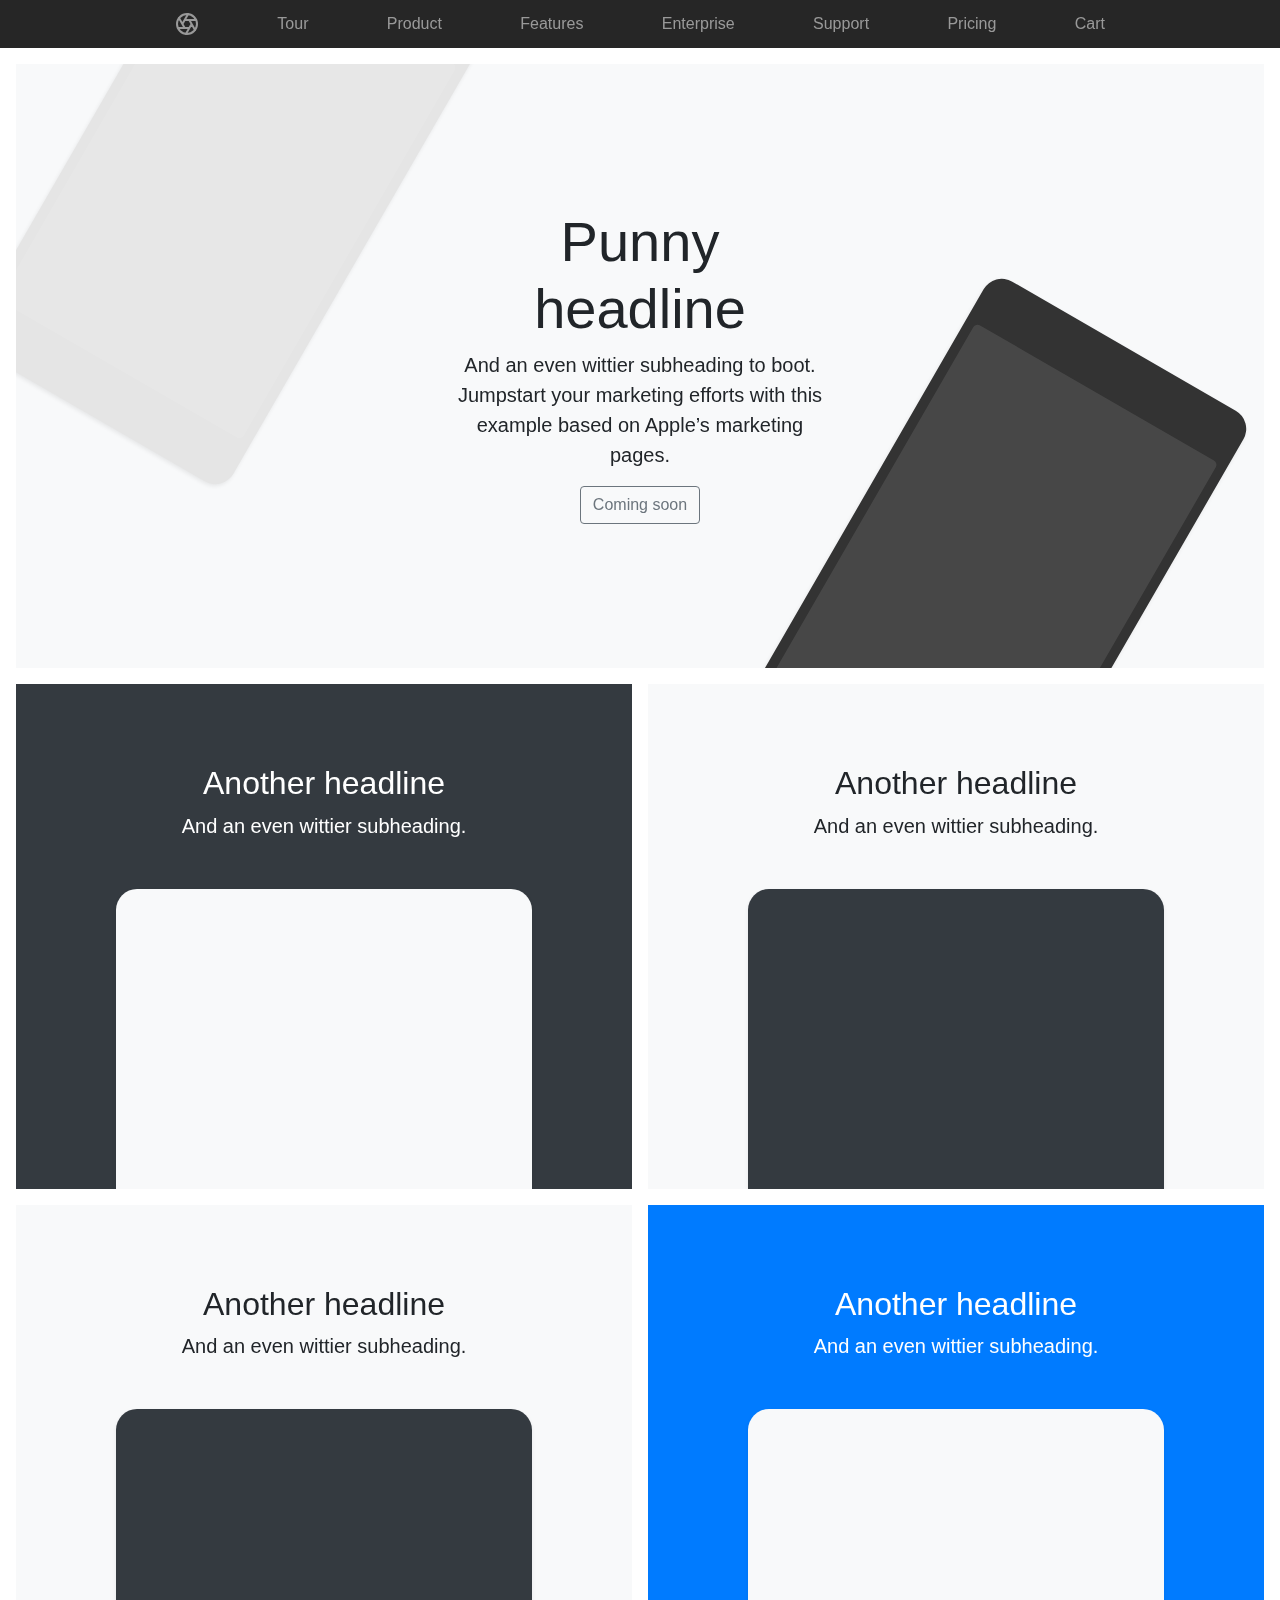
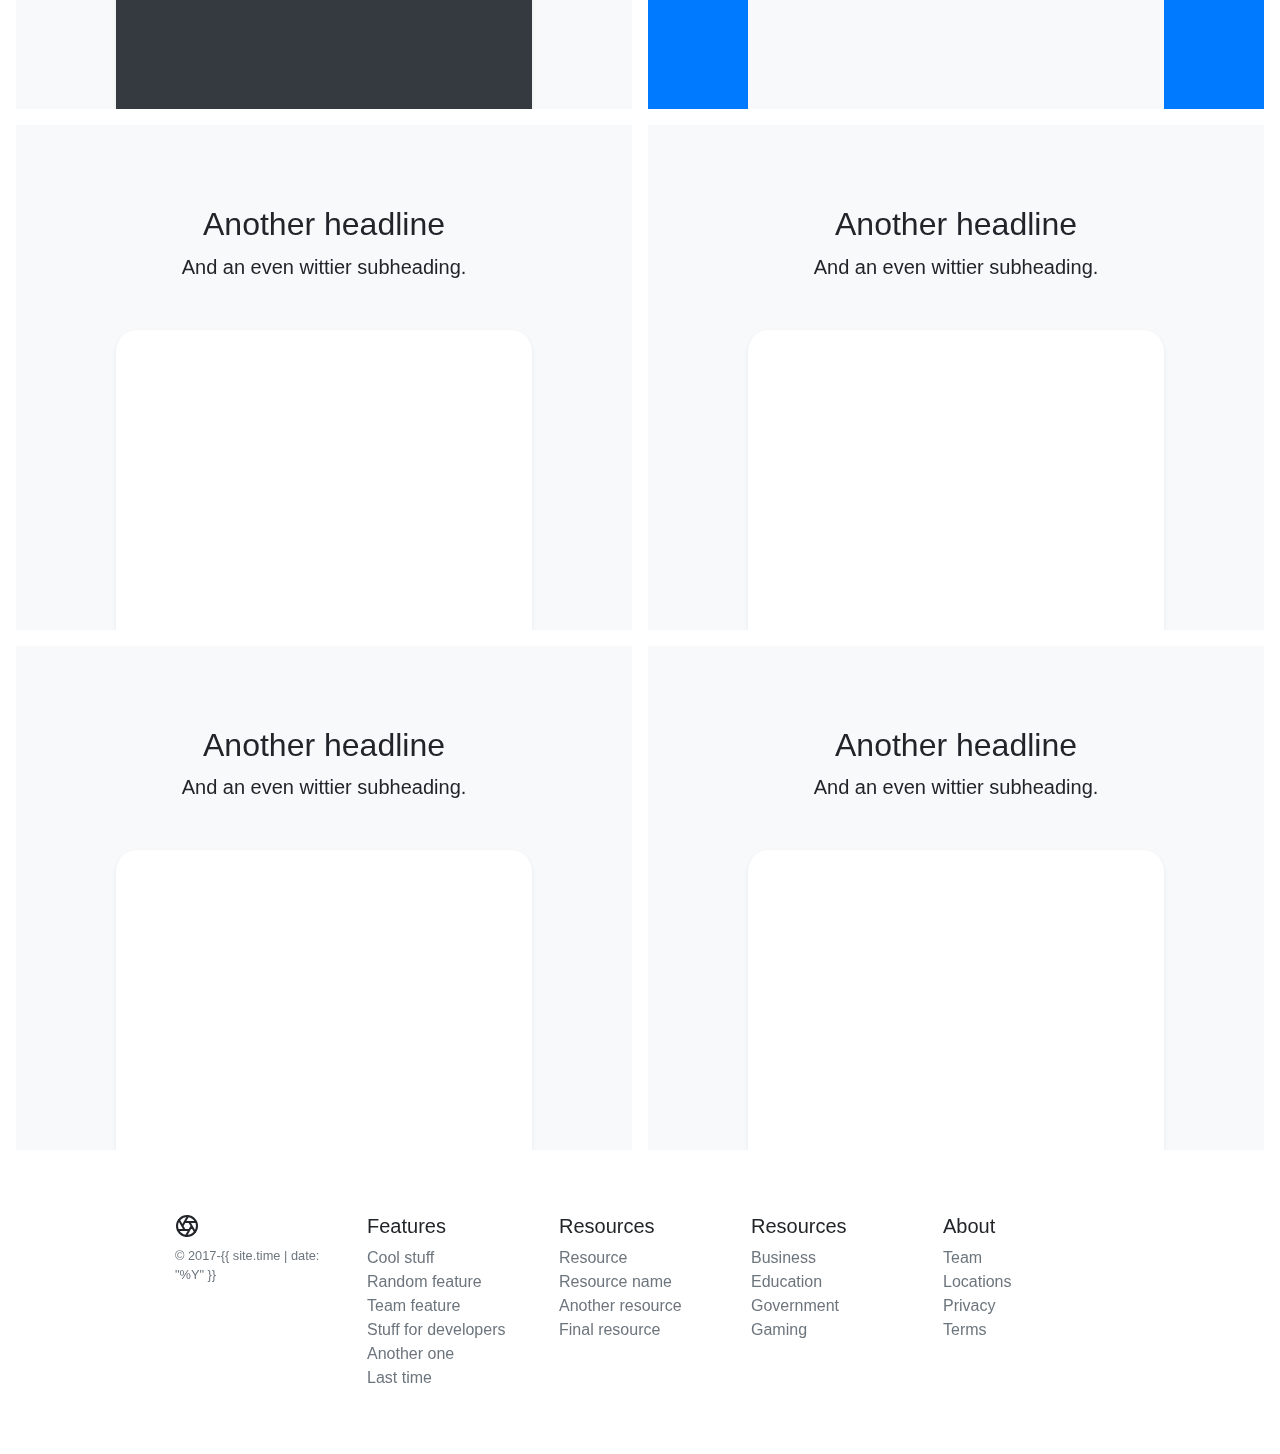
<file: sites/products-example.html>
<!DOCTYPE html>
<html lang="en">
<head>
    <meta charset="UTF-8">
    <meta name="viewport" content="width=device-width, initial-scale=1, shrink-to-fit=no">
    <link rel="stylesheet" href="../css/bootstrap.min.css"/>
    <link rel="stylesheet" href="../css/product.css"/>
</head>
<body>
<body>
<nav class="site-header sticky-top py-1">
    <div class="container d-flex flex-column flex-md-row justify-content-between">
        <a class="py-2" href="#">
            <svg xmlns="http://www.w3.org/2000/svg" width="24" height="24" fill="none" stroke="currentColor" stroke-linecap="round" stroke-linejoin="round" stroke-width="2" class="d-block mx-auto" role="img" viewBox="0 0 24 24" focusable="false"><title>Product</title><circle cx="12" cy="12" r="10"/><path d="M14.31 8l5.74 9.94M9.69 8h11.48M7.38 12l5.74-9.94M9.69 16L3.95 6.06M14.31 16H2.83m13.79-4l-5.74 9.94"/></svg>
        </a>
        <a class="py-2 d-none d-md-inline-block" href="#">Tour</a>
        <a class="py-2 d-none d-md-inline-block" href="#">Product</a>
        <a class="py-2 d-none d-md-inline-block" href="#">Features</a>
        <a class="py-2 d-none d-md-inline-block" href="#">Enterprise</a>
        <a class="py-2 d-none d-md-inline-block" href="#">Support</a>
        <a class="py-2 d-none d-md-inline-block" href="#">Pricing</a>
        <a class="py-2 d-none d-md-inline-block" href="#">Cart</a>
    </div>
</nav>

<div class="position-relative overflow-hidden p-3 p-md-5 m-md-3 text-center bg-light">
    <div class="col-md-5 p-lg-5 mx-auto my-5">
        <h1 class="display-4 font-weight-normal">Punny headline</h1>
        <p class="lead font-weight-normal">And an even wittier subheading to boot. Jumpstart your marketing efforts with this example based on Apple’s marketing pages.</p>
        <a class="btn btn-outline-secondary" href="#">Coming soon</a>
    </div>
    <div class="product-device shadow-sm d-none d-md-block"></div>
    <div class="product-device product-device-2 shadow-sm d-none d-md-block"></div>
</div>

<div class="d-md-flex flex-md-equal w-100 my-md-3 pl-md-3">
    <div class="bg-dark mr-md-3 pt-3 px-3 pt-md-5 px-md-5 text-center text-white overflow-hidden">
        <div class="my-3 py-3">
            <h2 class="display-5">Another headline</h2>
            <p class="lead">And an even wittier subheading.</p>
        </div>
        <div class="bg-light shadow-sm mx-auto" style="width: 80%; height: 300px; border-radius: 21px 21px 0 0;"></div>
    </div>
    <div class="bg-light mr-md-3 pt-3 px-3 pt-md-5 px-md-5 text-center overflow-hidden">
        <div class="my-3 p-3">
            <h2 class="display-5">Another headline</h2>
            <p class="lead">And an even wittier subheading.</p>
        </div>
        <div class="bg-dark shadow-sm mx-auto" style="width: 80%; height: 300px; border-radius: 21px 21px 0 0;"></div>
    </div>
</div>

<div class="d-md-flex flex-md-equal w-100 my-md-3 pl-md-3">
    <div class="bg-light mr-md-3 pt-3 px-3 pt-md-5 px-md-5 text-center overflow-hidden">
        <div class="my-3 p-3">
            <h2 class="display-5">Another headline</h2>
            <p class="lead">And an even wittier subheading.</p>
        </div>
        <div class="bg-dark shadow-sm mx-auto" style="width: 80%; height: 300px; border-radius: 21px 21px 0 0;"></div>
    </div>
    <div class="bg-primary mr-md-3 pt-3 px-3 pt-md-5 px-md-5 text-center text-white overflow-hidden">
        <div class="my-3 py-3">
            <h2 class="display-5">Another headline</h2>
            <p class="lead">And an even wittier subheading.</p>
        </div>
        <div class="bg-light shadow-sm mx-auto" style="width: 80%; height: 300px; border-radius: 21px 21px 0 0;"></div>
    </div>
</div>

<div class="d-md-flex flex-md-equal w-100 my-md-3 pl-md-3">
    <div class="bg-light mr-md-3 pt-3 px-3 pt-md-5 px-md-5 text-center overflow-hidden">
        <div class="my-3 p-3">
            <h2 class="display-5">Another headline</h2>
            <p class="lead">And an even wittier subheading.</p>
        </div>
        <div class="bg-white shadow-sm mx-auto" style="width: 80%; height: 300px; border-radius: 21px 21px 0 0;"></div>
    </div>
    <div class="bg-light mr-md-3 pt-3 px-3 pt-md-5 px-md-5 text-center overflow-hidden">
        <div class="my-3 py-3">
            <h2 class="display-5">Another headline</h2>
            <p class="lead">And an even wittier subheading.</p>
        </div>
        <div class="bg-white shadow-sm mx-auto" style="width: 80%; height: 300px; border-radius: 21px 21px 0 0;"></div>
    </div>
</div>

<div class="d-md-flex flex-md-equal w-100 my-md-3 pl-md-3">
    <div class="bg-light mr-md-3 pt-3 px-3 pt-md-5 px-md-5 text-center overflow-hidden">
        <div class="my-3 p-3">
            <h2 class="display-5">Another headline</h2>
            <p class="lead">And an even wittier subheading.</p>
        </div>
        <div class="bg-white shadow-sm mx-auto" style="width: 80%; height: 300px; border-radius: 21px 21px 0 0;"></div>
    </div>
    <div class="bg-light mr-md-3 pt-3 px-3 pt-md-5 px-md-5 text-center overflow-hidden">
        <div class="my-3 py-3">
            <h2 class="display-5">Another headline</h2>
            <p class="lead">And an even wittier subheading.</p>
        </div>
        <div class="bg-white shadow-sm mx-auto" style="width: 80%; height: 300px; border-radius: 21px 21px 0 0;"></div>
    </div>
</div>

<footer class="container py-5">
    <div class="row">
        <div class="col-12 col-md">
            <svg xmlns="http://www.w3.org/2000/svg" width="24" height="24" fill="none" stroke="currentColor" stroke-linecap="round" stroke-linejoin="round" stroke-width="2" class="d-block mb-2" role="img" viewBox="0 0 24 24" focusable="false"><title>Product</title><circle cx="12" cy="12" r="10"/><path d="M14.31 8l5.74 9.94M9.69 8h11.48M7.38 12l5.74-9.94M9.69 16L3.95 6.06M14.31 16H2.83m13.79-4l-5.74 9.94"/></svg>
            <small class="d-block mb-3 text-muted">&copy; 2017-{{ site.time | date: "%Y" }}</small>
        </div>
        <div class="col-6 col-md">
            <h5>Features</h5>
            <ul class="list-unstyled text-small">
                <li><a class="text-muted" href="#">Cool stuff</a></li>
                <li><a class="text-muted" href="#">Random feature</a></li>
                <li><a class="text-muted" href="#">Team feature</a></li>
                <li><a class="text-muted" href="#">Stuff for developers</a></li>
                <li><a class="text-muted" href="#">Another one</a></li>
                <li><a class="text-muted" href="#">Last time</a></li>
            </ul>
        </div>
        <div class="col-6 col-md">
            <h5>Resources</h5>
            <ul class="list-unstyled text-small">
                <li><a class="text-muted" href="#">Resource</a></li>
                <li><a class="text-muted" href="#">Resource name</a></li>
                <li><a class="text-muted" href="#">Another resource</a></li>
                <li><a class="text-muted" href="#">Final resource</a></li>
            </ul>
        </div>
        <div class="col-6 col-md">
            <h5>Resources</h5>
            <ul class="list-unstyled text-small">
                <li><a class="text-muted" href="#">Business</a></li>
                <li><a class="text-muted" href="#">Education</a></li>
                <li><a class="text-muted" href="#">Government</a></li>
                <li><a class="text-muted" href="#">Gaming</a></li>
            </ul>
        </div>
        <div class="col-6 col-md">
            <h5>About</h5>
            <ul class="list-unstyled text-small">
                <li><a class="text-muted" href="#">Team</a></li>
                <li><a class="text-muted" href="#">Locations</a></li>
                <li><a class="text-muted" href="#">Privacy</a></li>
                <li><a class="text-muted" href="#">Terms</a></li>
            </ul>
        </div>
    </div>
</footer>
</body>
</html>
</file>
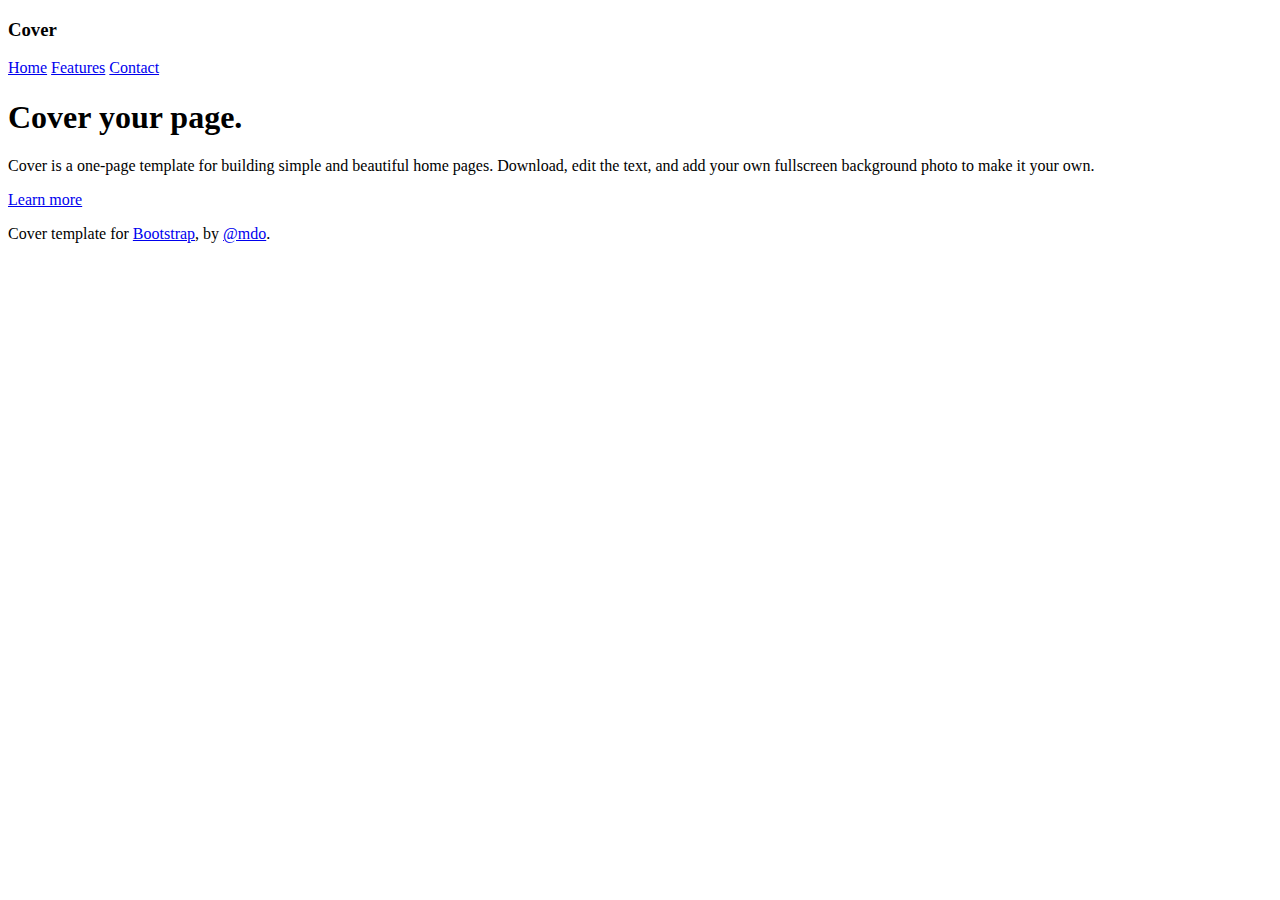
<file: sites/temp.html>
<!DOCTYPE html>
<html lang="en">
<head>
    <meta charset="UTF-8">
    <title>Title</title>
</head>
<body>
<div class="cover-container d-flex w-100 h-100 p-3 mx-auto flex-column">
    <header class="masthead mb-auto">
        <div class="inner">
            <h3 class="masthead-brand">Cover</h3>
            <nav class="nav nav-masthead justify-content-center">
                <a class="nav-link active" href="#">Home</a>
                <a class="nav-link" href="#">Features</a>
                <a class="nav-link" href="#">Contact</a>
            </nav>
        </div>
    </header>

    <main role="main" class="inner cover">
        <h1 class="cover-heading">Cover your page.</h1>
        <p class="lead">Cover is a one-page template for building simple and beautiful home pages. Download, edit the text, and add your own fullscreen background photo to make it your own.</p>
        <p class="lead">
            <a href="#" class="btn btn-lg btn-secondary">Learn more</a>
        </p>
    </main>

    <footer class="mastfoot mt-auto">
        <div class="inner">
            <p>Cover template for <a href="https://getbootstrap.com/">Bootstrap</a>, by <a href="https://twitter.com/mdo">@mdo</a>.</p>
        </div>
    </footer>
</div>
</body>
</html>
</file>
<file: css/product.css>
.container {
  max-width: 960px;
}

/*
 * Custom translucent site header
 */

.site-header {
  background-color: rgba(0, 0, 0, .85);
  -webkit-backdrop-filter: saturate(180%) blur(20px);
  backdrop-filter: saturate(180%) blur(20px);
}
.site-header a {
  color: #999;
  transition: ease-in-out color .15s;
}
.site-header a:hover {
  color: #fff;
  text-decoration: none;
}

/*
 * Dummy devices (replace them with your own or something else entirely!)
 */

.product-device {
  position: absolute;
  right: 10%;
  bottom: -30%;
  width: 300px;
  height: 540px;
  background-color: #333;
  border-radius: 21px;
  -webkit-transform: rotate(30deg);
  transform: rotate(30deg);
}

.product-device::before {
  position: absolute;
  top: 10%;
  right: 10px;
  bottom: 10%;
  left: 10px;
  content: "";
  background-color: rgba(255, 255, 255, .1);
  border-radius: 5px;
}

.product-device-2 {
  top: -25%;
  right: auto;
  bottom: 0;
  left: 5%;
  background-color: #e5e5e5;
}


/*
 * Extra utilities
 */

.flex-equal > * {
  -ms-flex: 1;
  flex: 1;
}
@media (min-width: 768px) {
  .flex-md-equal > * {
    -ms-flex: 1;
    flex: 1;
  }
}

.overflow-hidden { overflow: hidden; }
</file>
